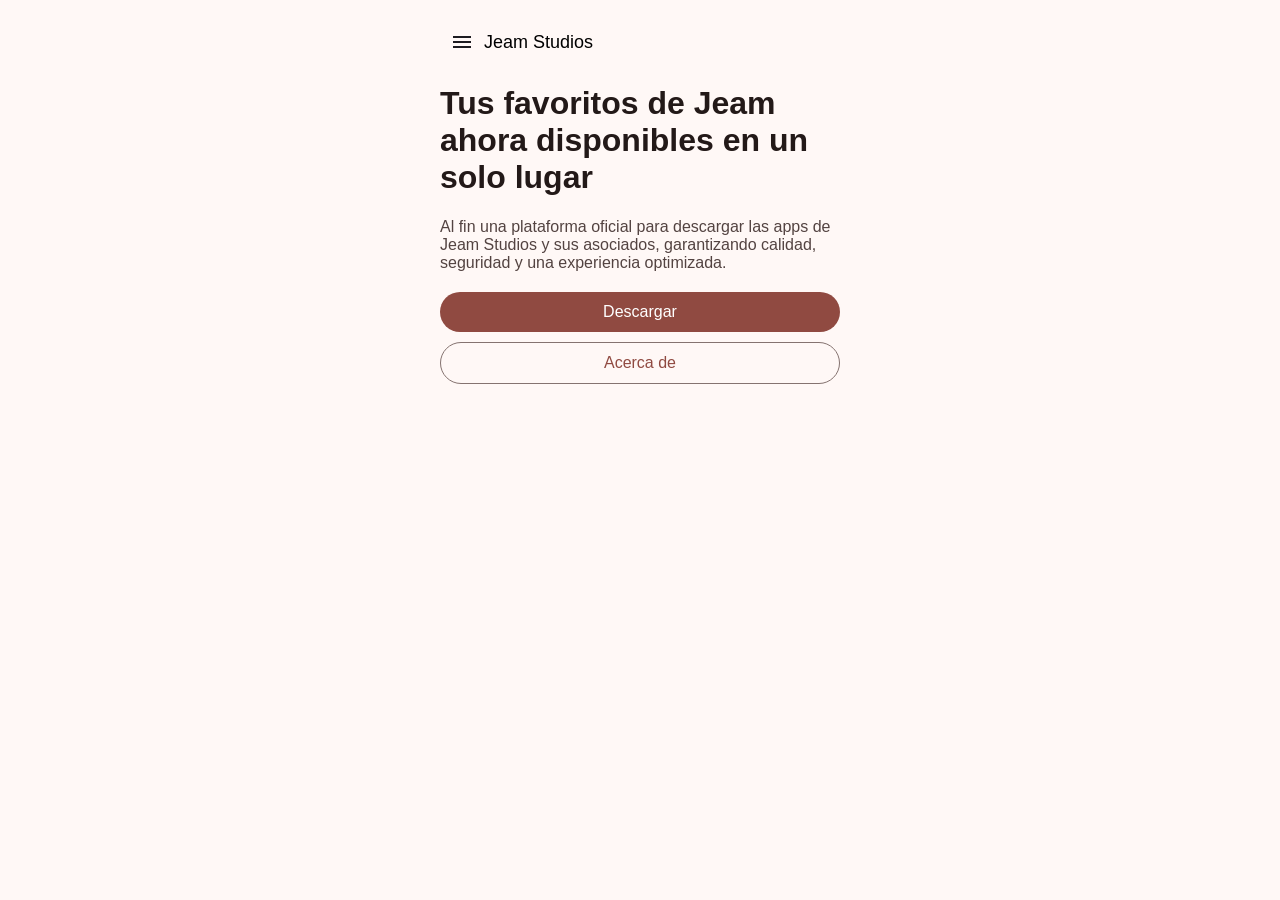
<file: downloadsite.html>
<!DOCTYPE html>
<html lang="es">
<head>
    <meta charset="UTF-8">
    <meta name="viewport" content="width=device-width, initial-scale=1.0">
    <title>Página de Descarga de Jeam Store</title>
    <style>
        body {
            margin: 0;
            padding: 0;
            background: #FFF8F6;
            font-family: 'Inter', sans-serif;
        }
        .container {
            width: 100%;
            max-width: 400px;
            margin: auto;
            padding: 20px;
        }
        h1 {
            font-size: clamp(1.5rem, 5vw, 2rem);
            color: #231918;
        }
        p {
            font-size: clamp(0.9rem, 3vw, 1rem);
            color: #534341;
        }
        .buttons {
            display: flex;
            flex-direction: column;
            gap: 10px;
            margin-top: 20px;
        }
        .btn {
            display: flex;
            justify-content: center;
            align-items: center;
            height: 40px;
            border-radius: 100px;
            font-size: clamp(14px, 2vw, 16px);
            font-weight: 500;
            cursor: pointer;
            text-decoration: none;
        }
        .download {
            background: #904A41;
            color: white;
        }
        .about {
            border: 1px solid #857370;
            color: #904A41;
        }
        .header {
            display: flex;
            align-items: center;
            gap: 10px;
            margin-bottom: 20px;
            padding: 10px;
        }
        .header svg {
            width: 24px;
            height: 24px;
        }
        .header span {
            font-size: clamp(16px, 2vw, 18px);
            font-weight: 500;
        }
    </style>
</head>
<body>
    <div class="container">
        <div class="header">
            <svg width="18" height="18" viewBox="0 0 18 18" fill="none" xmlns="http://www.w3.org/2000/svg">
                <path d="M2.25 13.5V12H15.75V13.5H2.25ZM2.25 9.75V8.25H15.75V9.75H2.25ZM2.25 6V4.5H15.75V6H2.25Z" fill="#1D1B20"/>
            </svg>
            <span>Jeam Studios</span>
        </div>
        <h1>Tus favoritos de Jeam ahora disponibles en un solo lugar</h1>
        <p>Al fin una plataforma oficial para descargar las apps de Jeam Studios y sus asociados, garantizando calidad, seguridad y una experiencia optimizada.</p>
        <div class="buttons">
            <a href="#" class="btn download">Descargar</a>
            <a href="#" class="btn about">Acerca de</a>
        </div>
    </div>
</body>
</html>
</file>
